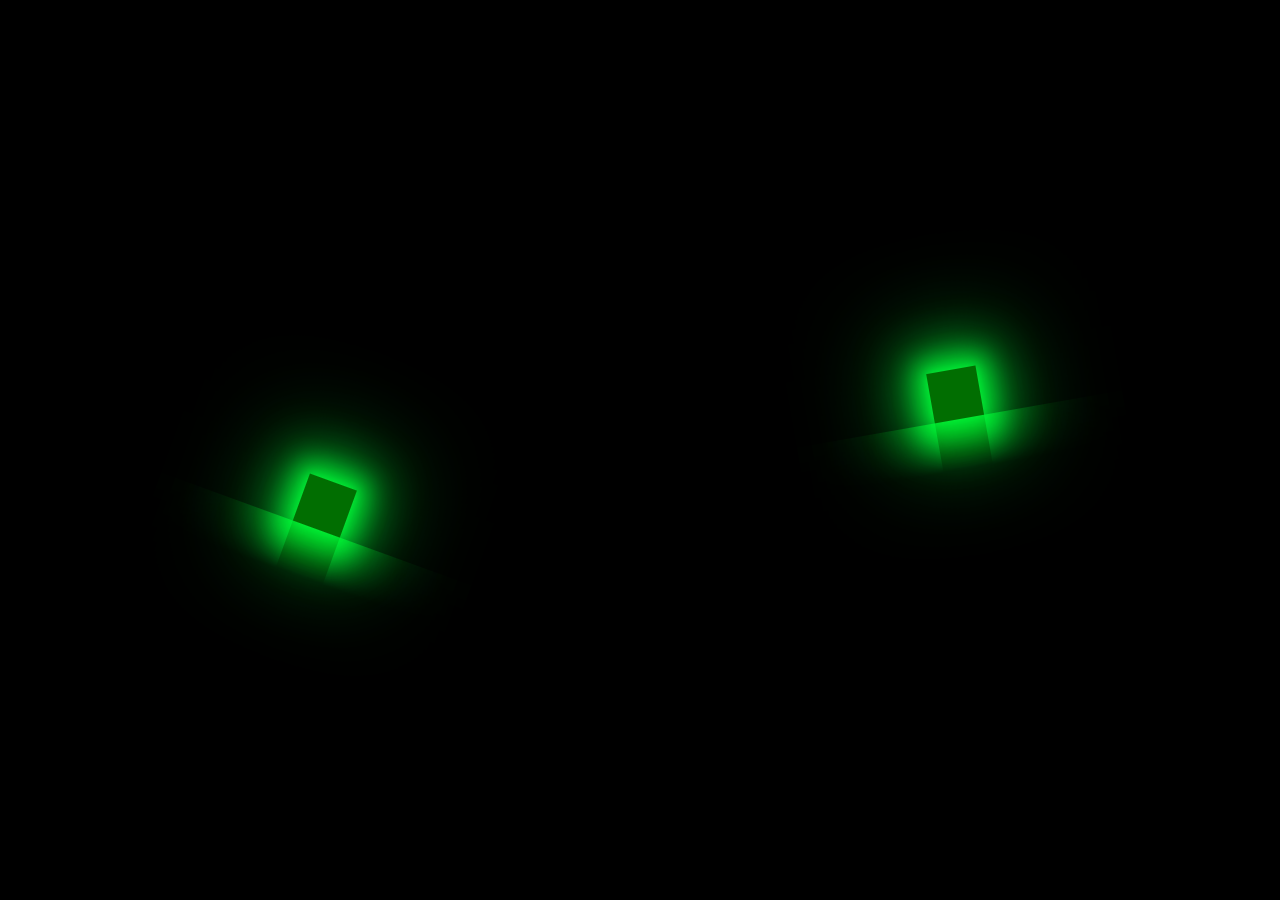
<file: Effects/index.html>
<!DOCTYPE html>
<html lang="en">
<head>
    <meta charset="UTF-8">
    <meta http-equiv="X-UA-Compatible" content="IE=edge">
    <meta name="viewport" content="width=device-width, initial-scale=1.0">
    <link rel="stylesheet" href="style.css">
    <title>Effects</title>
</head>
<body>
    <div class="container rotate">
        <div class="box horizontal">
            <div class="cube salto"></div>
        </div>
        <div class="box traslade">
            <div class="cube giro"></div>
        </div>
    </div>
</body>
</html>
</file>
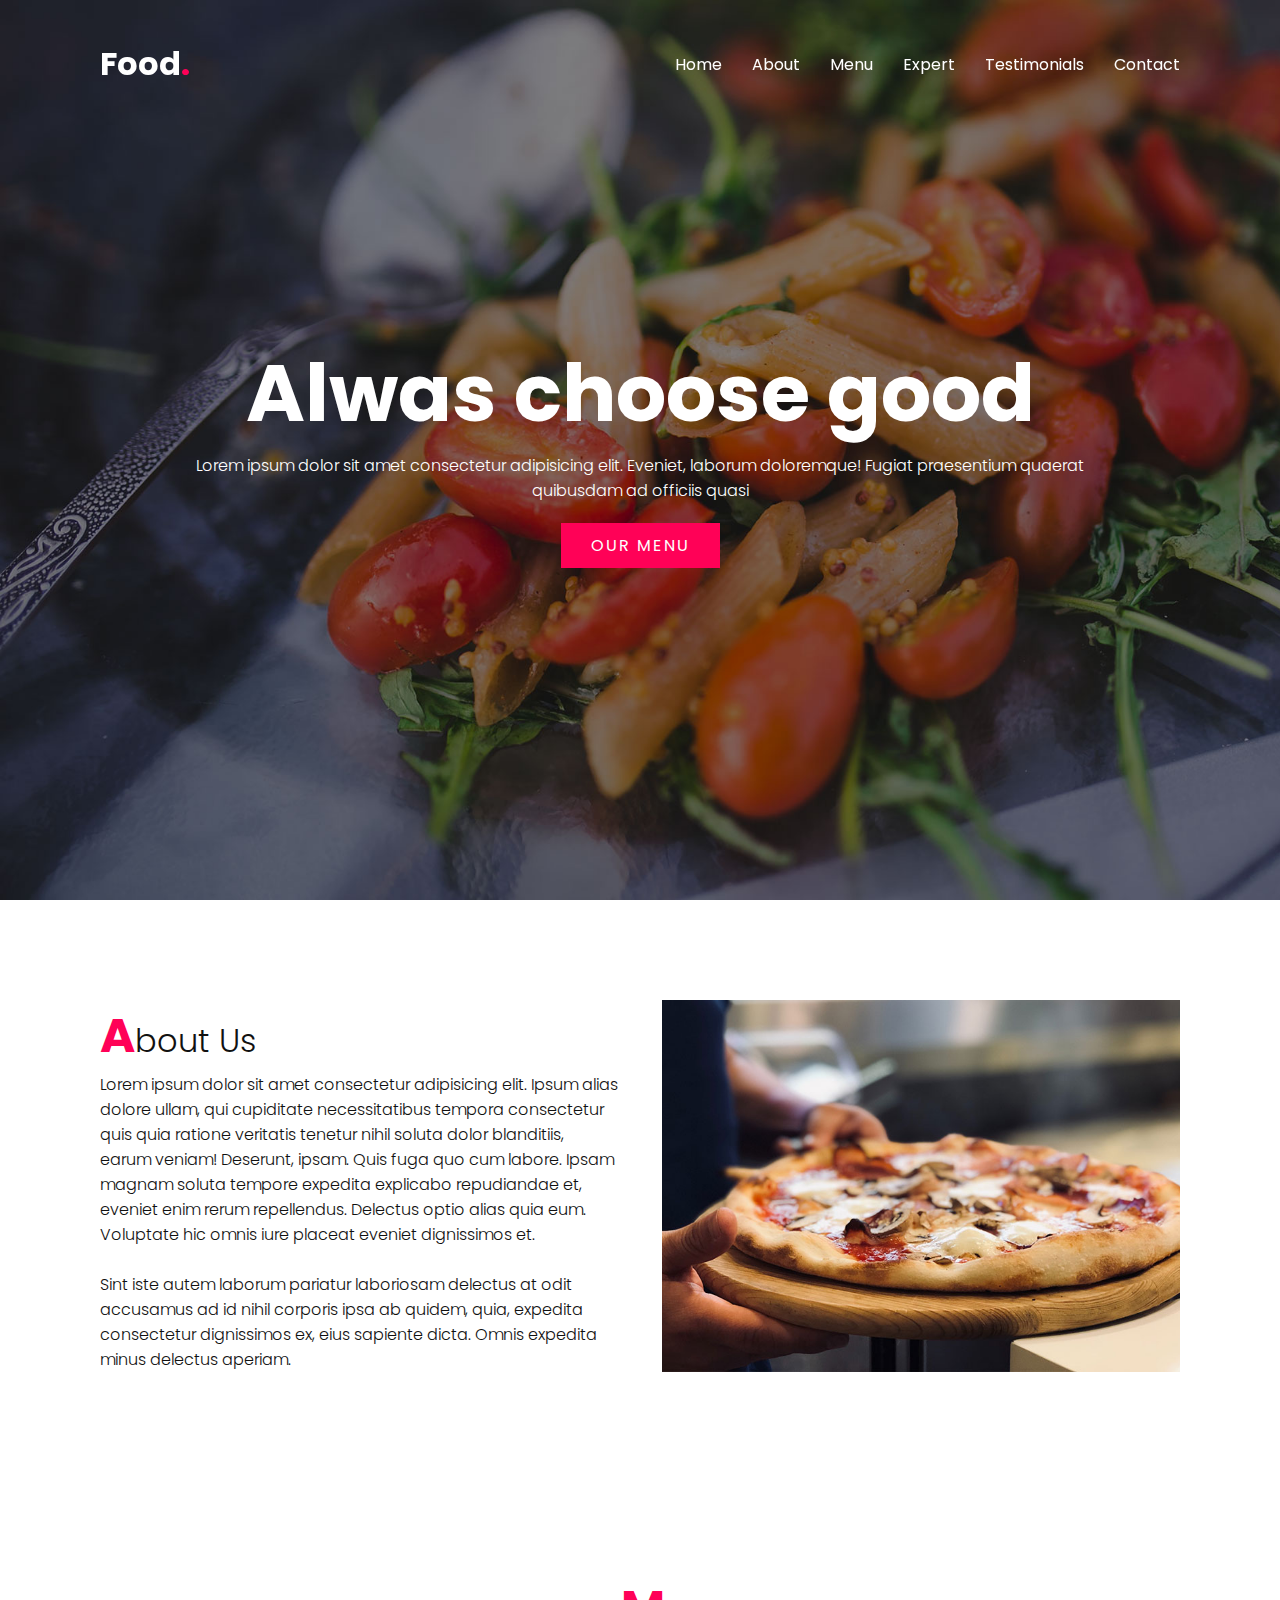
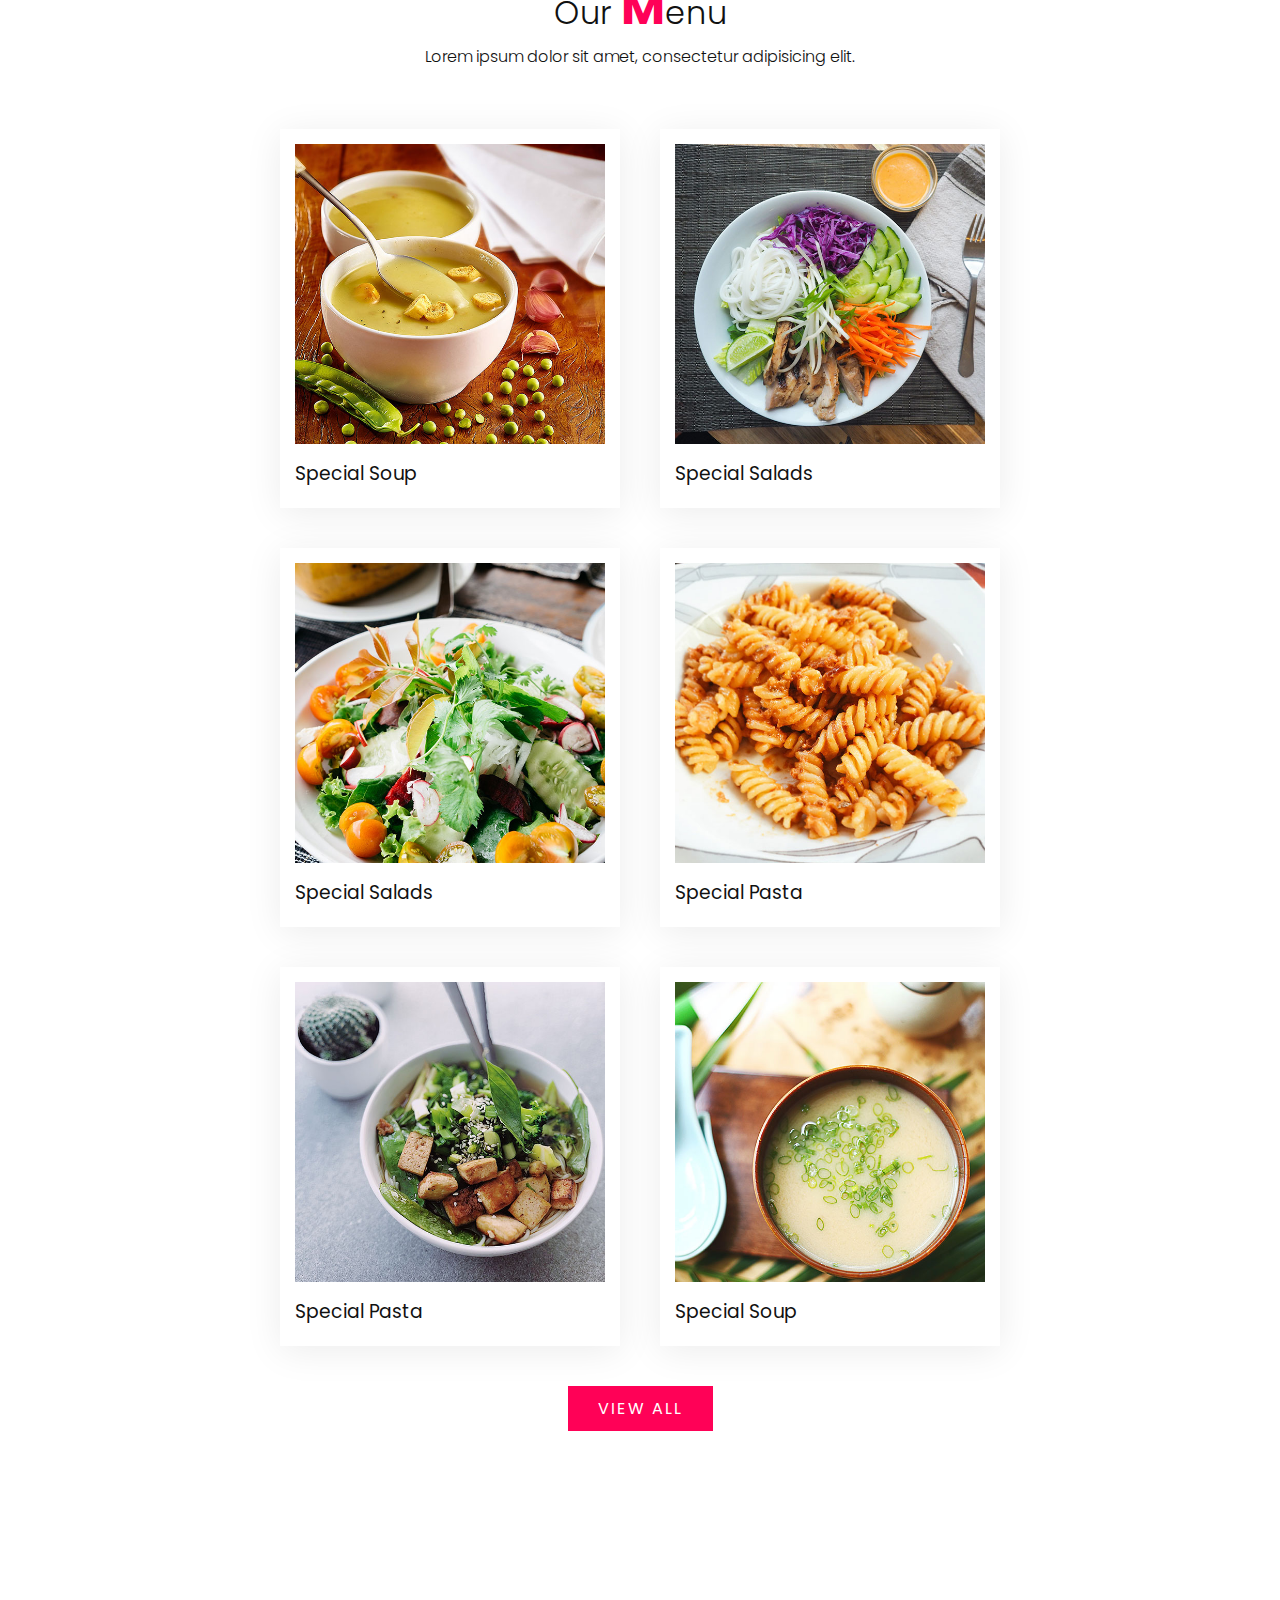
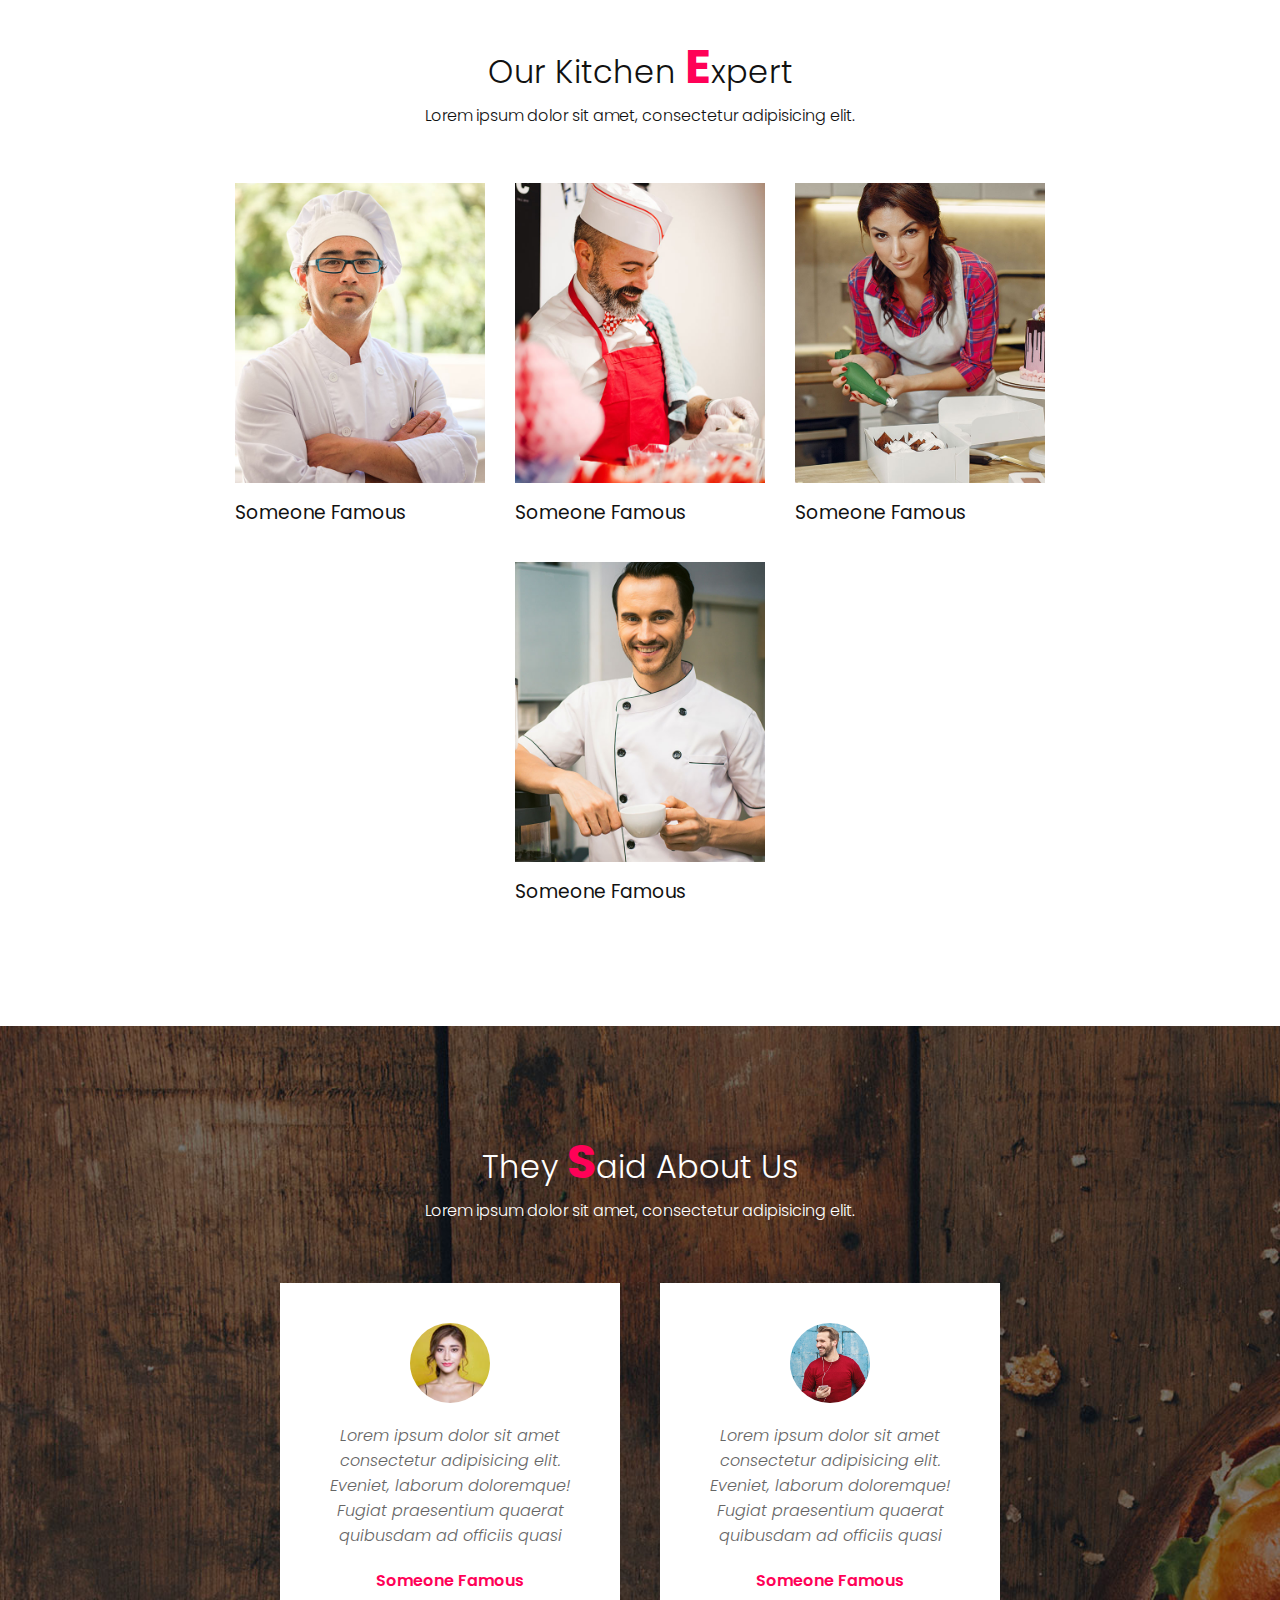
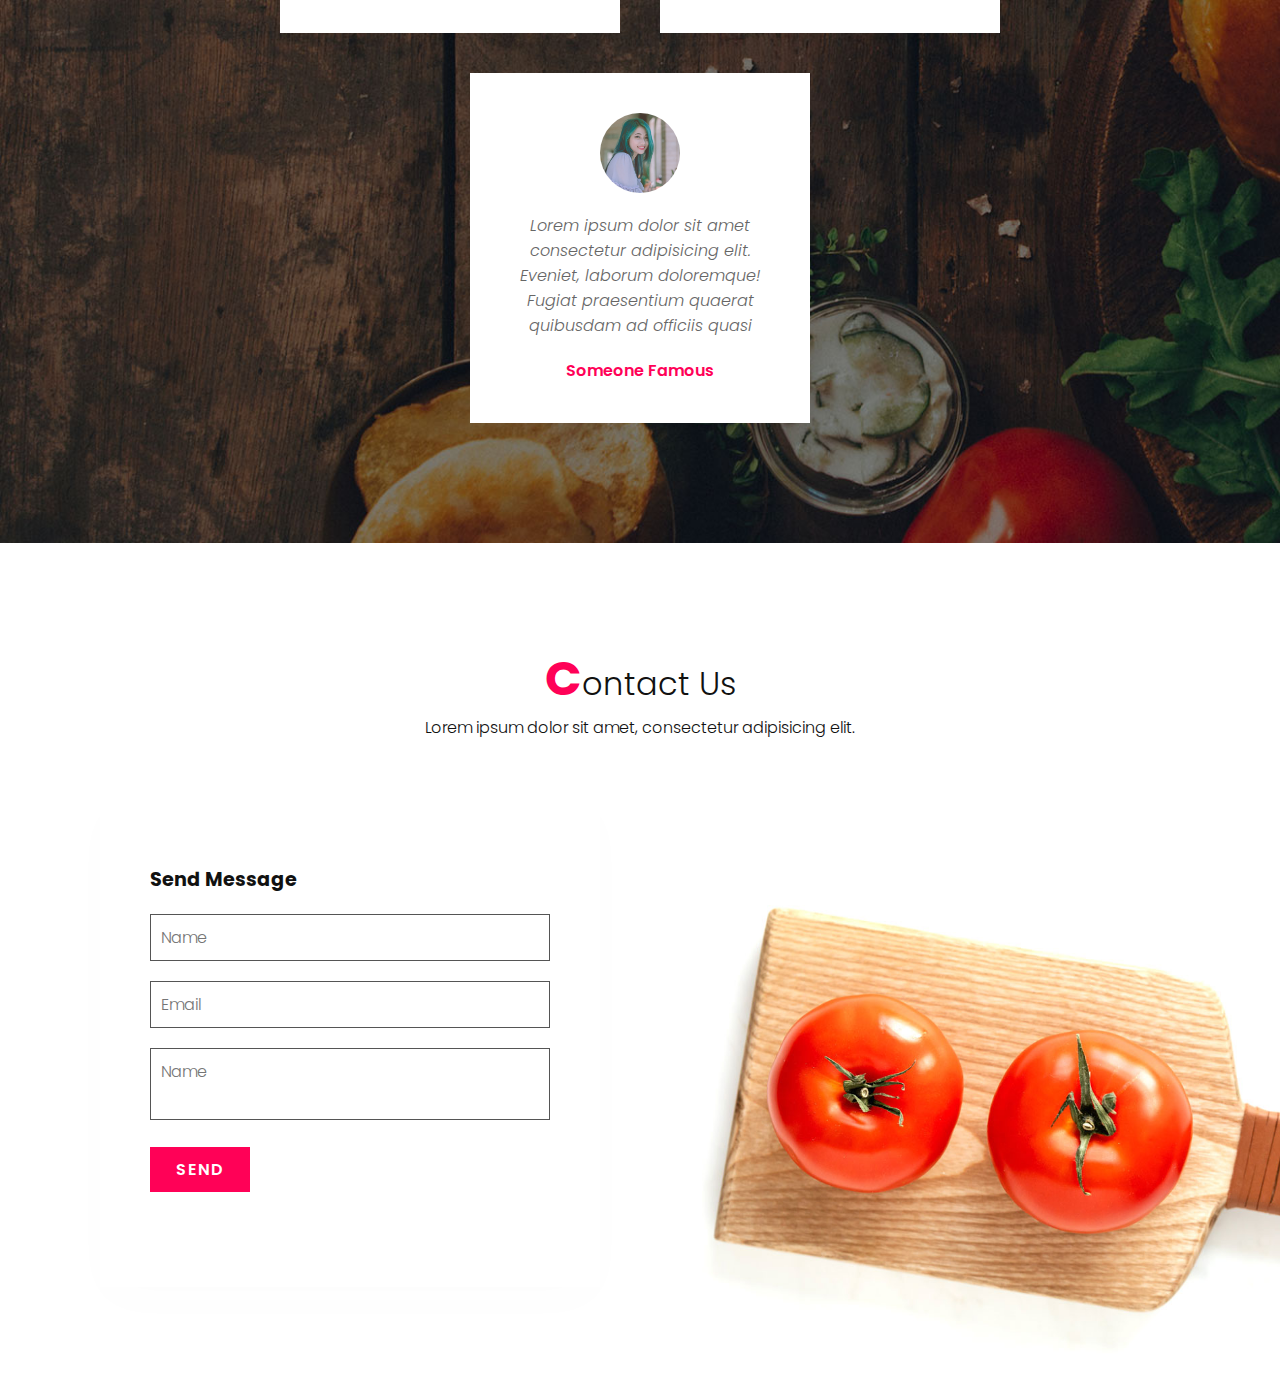
<file: Food/index.html>
<!DOCTYPE html>
<html lang="en">
<head>
    <meta charset="UTF-8">
    <meta http-equiv="X-UA-Compatible" content="IE=edge">
    <meta name="viewport" content="width=device-width, initial-scale=1.0">
    <link rel="stylesheet" href="style.css">
    <title>Document</title>
</head>
<body>
    <header>
        <a href="#" class="logo">Food<span>.</span></a>
        <ul class="navigation">
            <li><a href="#banner">Home</a></li>
            <li><a href="#about">About</a></li>
            <li><a href="#menu">Menu</a></li>
            <li><a href="#expert">Expert</a></li>
            <li><a href="#testimonials">Testimonials</a></li>
            <li><a href="#contact">Contact</a></li>

        </ul>
    </header>
    <section id="banner" class="banner">
        <div class="content">
            <h2>Alwas choose good</h2>
            <p>Lorem ipsum dolor sit amet consectetur adipisicing elit. Eveniet, laborum doloremque! 
                Fugiat praesentium quaerat quibusdam ad officiis quasi</p>
            <a href="#" class="btn">Our Menu</a>
        </div>
    </section>

    <section class="about" id="about">
        <div class="row">
            <div class="col50">
                <h2 class='titleText'><span>A</span>bout Us</h2>
                <p>Lorem ipsum dolor sit amet consectetur adipisicing elit. Ipsum alias dolore ullam, qui cupiditate necessitatibus tempora consectetur quis quia ratione veritatis tenetur nihil soluta dolor blanditiis, earum veniam! Deserunt, ipsam.
                Quis fuga quo cum labore. Ipsam magnam soluta tempore expedita explicabo repudiandae et, eveniet enim rerum repellendus. Delectus optio alias quia eum. Voluptate hic omnis iure placeat eveniet dignissimos et. <br> <br> Sint iste autem laborum pariatur laboriosam delectus at odit accusamus ad id nihil corporis ipsa ab quidem, quia, expedita consectetur dignissimos ex, eius sapiente dicta. Omnis expedita minus delectus aperiam.</p>
            </div>
            <div class="col50">
                <div class="imgBx">
                    <img src="./images/img1.jpg">
                </div>
            </div>
        </div>
    </section>

    <section class="menu" id="menu">
        <div class="title">
            <h2 class="titleText">Our <span>M</span>enu</h2>
            <p>Lorem ipsum dolor sit amet, consectetur adipisicing elit.</p>
        </div>
        <div class="content">
            <div class="box">
                <div class="imgBx">
                    <img src="./images/menu1.jpg"/>
                </div>
                <div class="text">
                    <h3>Special Salads</h3>
                </div>
            </div>
            <div class="box">
                <div class="imgBx">
                    <img src="./images/menu2.jpg"/>
                </div>
                <div class="text">
                    <h3>Special Soup</h3>
                </div>
            </div>
            <div class="box">
                <div class="imgBx">
                    <img src="./images/menu3.jpg"/>
                </div>
                <div class="text">
                    <h3>Special Pasta</h3>
                </div>
            </div>
            <div class="box">
                <div class="imgBx">
                    <img src="./images/menu4.jpg"/>
                </div>
                <div class="text">
                    <h3>Special Salads</h3>
                </div>
            </div>
            <div class="box">
                <div class="imgBx">
                    <img src="./images/menu5.jpg"/>
                </div>
                <div class="text">
                    <h3>Special Soup</h3>
                </div>
            </div>
            <div class="box">
                <div class="imgBx">
                    <img src="./images/menu6.jpg"/>
                </div>
                <div class="text">
                    <h3>Special Pasta</h3>
                </div>
            </div>
        </div>
        <div class="title">
            <a href="#" class='btn'>View All</a>
        </div>
    </section>
    <section class="expert" id="expert">
        <div class="title">
            <h2 class="titleText">Our Kitchen <span>E</span>xpert</h2>
            <p>Lorem ipsum dolor sit amet, consectetur adipisicing elit.</p>
        </div>
        <div class="content">
            <div class="box">
                <div class="imgBx">
                    <img src="./images/expert1.jpg"/>
                </div>
                <div class="text">
                    <h3>Someone Famous</h3>
                </div>
            </div>
            <div class="box">
                <div class="imgBx">
                    <img src="./images/expert2.jpg"/>
                </div>
                <div class="text">
                    <h3>Someone Famous</h3>
                </div>
            </div>
            <div class="box">
                <div class="imgBx">
                    <img src="./images/expert3.jpg"/>
                </div>
                <div class="text">
                    <h3>Someone Famous</h3>
                </div>
            </div>
            <div class="box">
                <div class="imgBx">
                    <img src="./images/expert4.jpg"/>
                </div>
                <div class="text">
                    <h3>Someone Famous</h3>
                </div>
            </div>
        </div>
    </section>
    <section class="testimonials" id="testimonials">
        <div class="title white">
            <h2 class="titleText">They <span>S</span>aid About Us</h2>
            <p>Lorem ipsum dolor sit amet, consectetur adipisicing elit.</p>
        </div>
        <div class="content">
            <div class="box">
                <div class="imgBx">
                    <img src="./images/testi1.jpg"/>
                </div>
                <div class="text">
                    <p>Lorem ipsum dolor sit amet consectetur adipisicing elit. Eveniet, laborum doloremque! 
                        Fugiat praesentium quaerat quibusdam ad officiis quasi</p>
                    <h3>Someone Famous</h3>
                </div>
            </div>
            <div class="box">
                <div class="imgBx">
                    <img src="./images/testi2.jpg"/>
                </div>
                <div class="text">
                    <p>Lorem ipsum dolor sit amet consectetur adipisicing elit. Eveniet, laborum doloremque! 
                        Fugiat praesentium quaerat quibusdam ad officiis quasi</p>
                    <h3>Someone Famous</h3>
                </div>
            </div>
            <div class="box">
                <div class="imgBx">
                    <img src="./images/testi3.jpg"/>
                </div>
                <div class="text">
                    <p>Lorem ipsum dolor sit amet consectetur adipisicing elit. Eveniet, laborum doloremque! 
                        Fugiat praesentium quaerat quibusdam ad officiis quasi</p>
                    <h3>Someone Famous</h3>
                </div>
            </div>
        </div>
    </section>
    <section class="contact" id="contact">
        <div class="title">
            <h2 class="titleText"><span>C</span>ontact Us</h2>
            <p>Lorem ipsum dolor sit amet, consectetur adipisicing elit.</p>
        </div>
        <div class="contactForm">
            <h3>Send Message</h3>
            <div class="inputBox">
                <input type="text" placeholder="Name">
            </div>
            <div class="inputBox">
                <input type="text" placeholder="Email">
            </div>
            <div class="inputBox">
                <textarea placeholder='Name'></textarea>
            </div>
            <div class="inputBox">
                <input type="submit" value='Send'>
            </div>
        </div>
    </section>
    <script type="text/javascript">
        window.addEventListener('scroll', ()=>{
            const header = document.querySelector('header');
            header.classList.toggle("sticky", window.scrollY > 0);
        });
    </script>
</body>
</html>
</file>
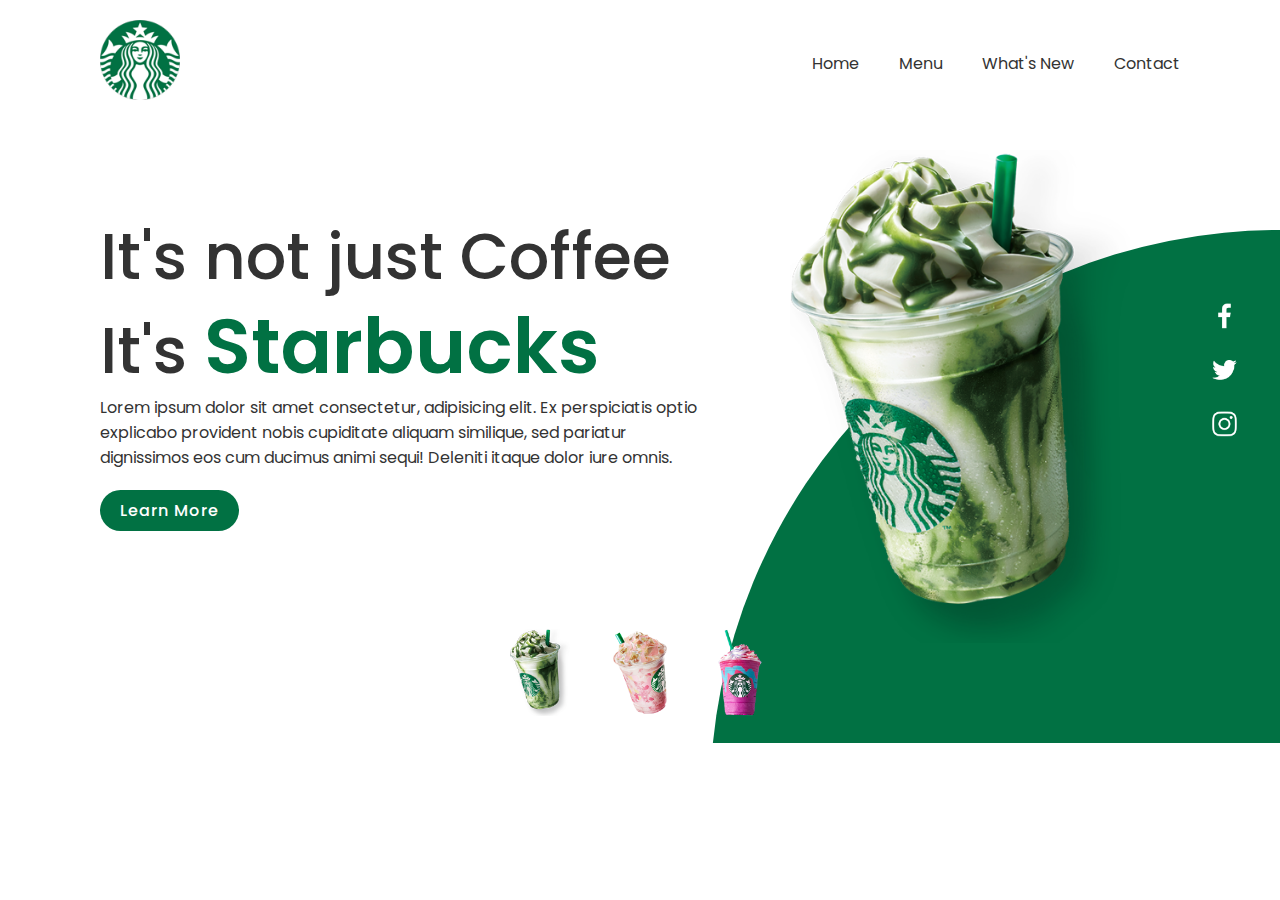
<file: Starbucks/index.html>
<!DOCTYPE html>
<html lang="en">
<head>
    <meta charset="UTF-8">
    <meta http-equiv="X-UA-Compatible" content="IE=edge">
    <meta name="viewport" content="width=device-width, initial-scale=1.0">
    <link rel="stylesheet" href="style.css">
    <title>Starbucks</title>
</head>
<body>
    <section>
        <div class="circle"></div>
        <header>
            <a href="#"><img src="./images/logo.png" alt="logo" class="logo"></a>
            <ul>
                <li><a href="#">Home</a></li>
                <li><a href="#">Menu</a></li>
                <li><a href="#">What's New</a></li>
                <li><a href="#">Contact</a></li>
            </ul>
        </header>
        <div class="content">
            <div class="textBox">
                <h2>It's not just Coffee <br> It's <span>Starbucks</span></h2>
                <p>Lorem ipsum dolor sit amet consectetur, adipisicing elit. Ex perspiciatis optio explicabo
                    provident nobis cupiditate aliquam similique, sed pariatur dignissimos eos cum ducimus animi 
                    sequi! Deleniti itaque dolor iure omnis.</p>
                <a href="#">Learn More</a>
            </div>
            <div class="imgBox">
                <img src="./images/img1.png" class="starbucks" alt="">
            </div>
        </div>
        <ul class="thumb">
            <li><img src="./images/thumb1.png" onclick="imgSlider('./images/img1.png');changueColor('#017143')" alt=""></li>
            <li><img src="./images/thumb2.png" onclick="imgSlider('./images/img2.png');changueColor('#eb7495')" alt=""></li>
            <li><img src="./images/thumb3.png" onclick="imgSlider('./images/img3.png');changueColor('#d752b1')" alt=""></li>
        </ul>
        <ul class="sci">
            <li><a href="#"><img src="./images/facebook.png" alt=""></a></li>
            <li><a href="#"><img src="./images/twitter.png" alt=""></a></li>
            <li><a href="#"><img src="./images/instagram.png" alt=""></a></li>
        </ul>
    </section>
    <script type="text/javascript">
        function imgSlider(anything){
            document.querySelector('.starbucks').src = anything;
        }
        function changueColor(color){
            const circle = document.querySelector('.circle');
            circle.style.background = color;
        }
    </script>
</body>
</html>
</file>
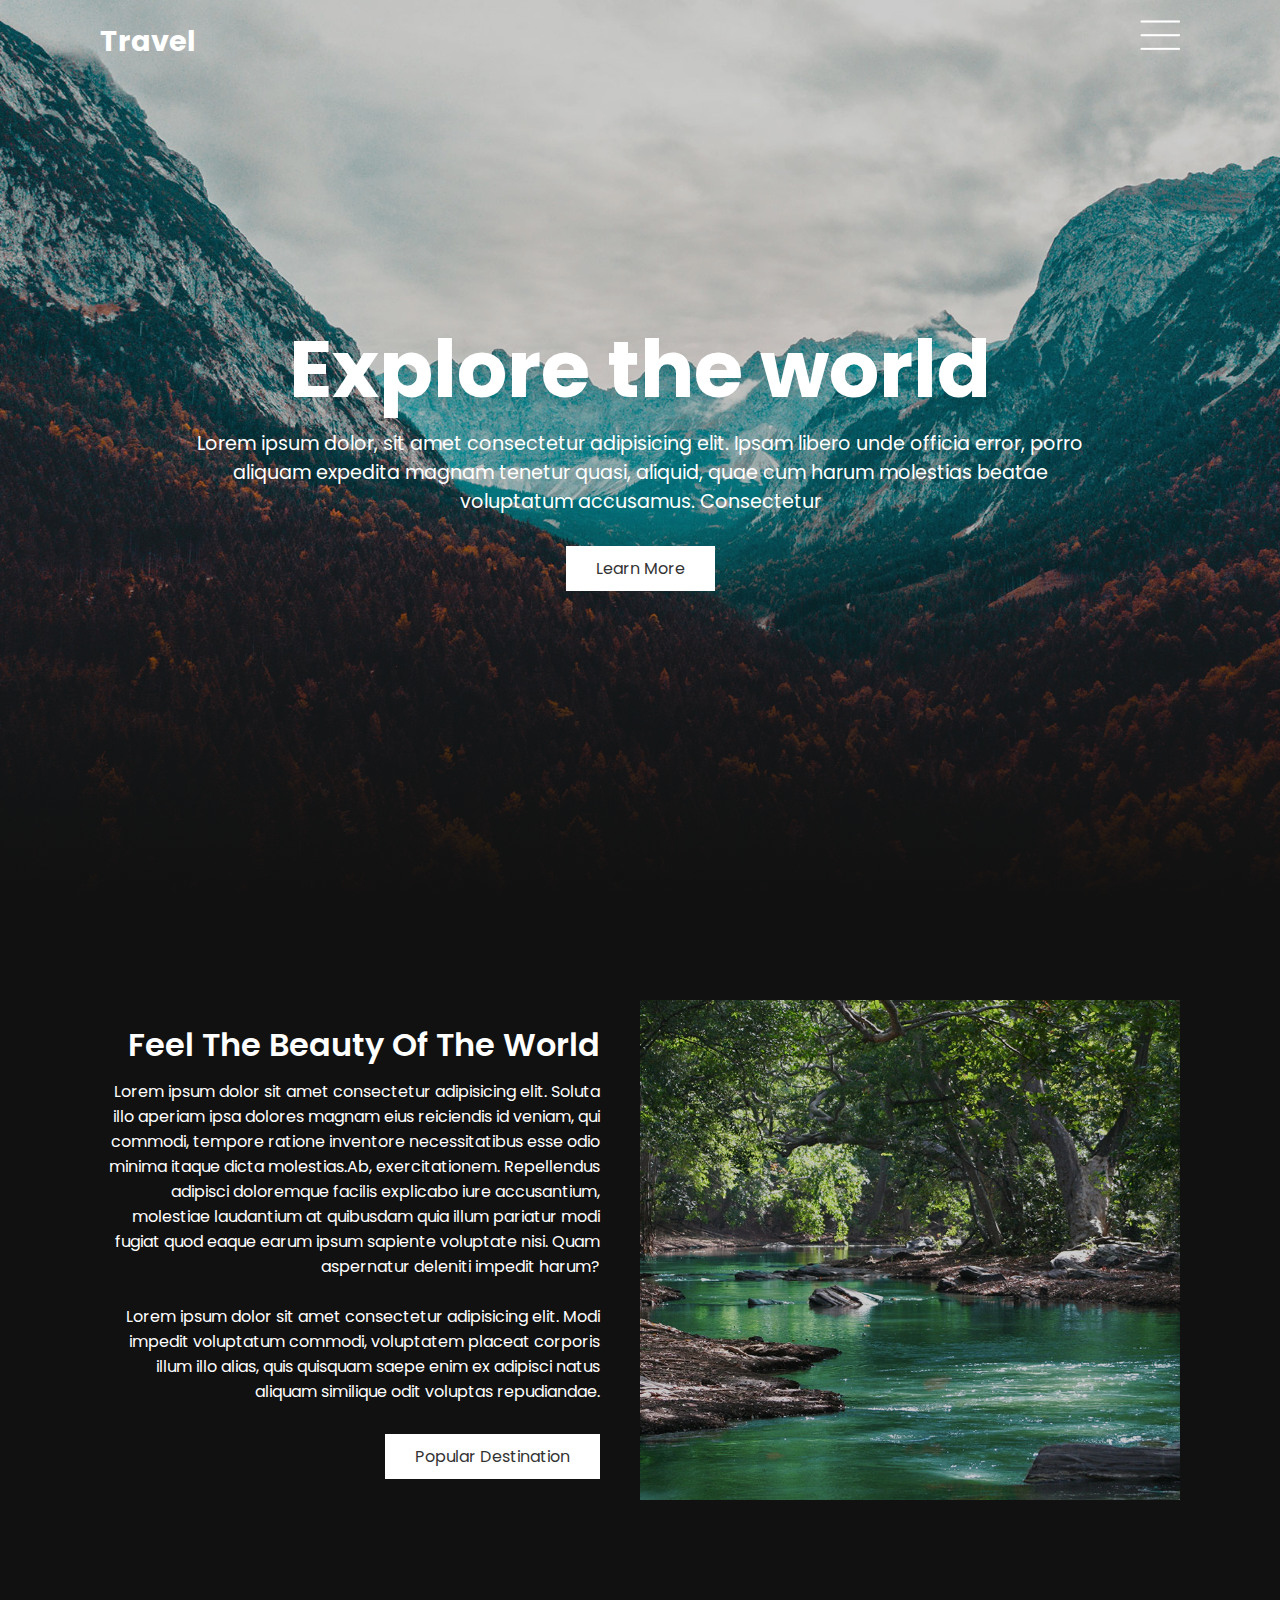
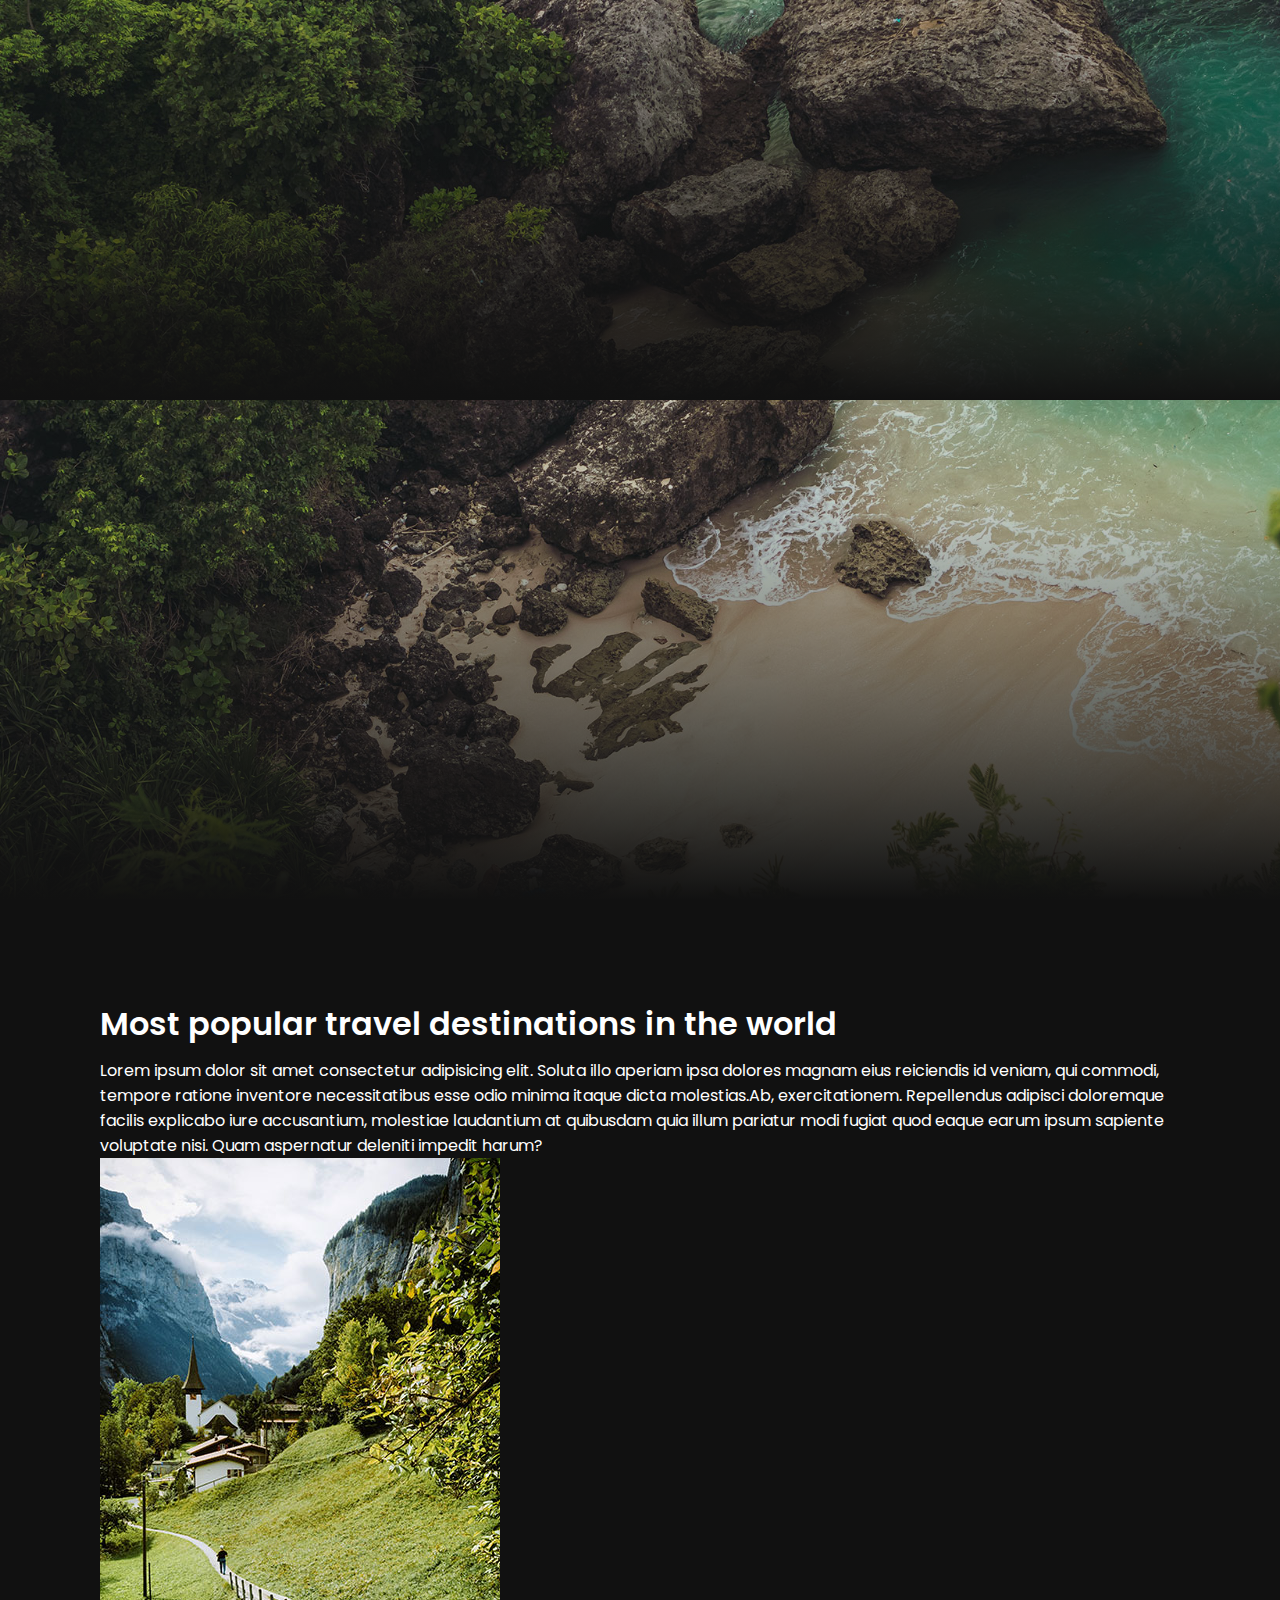
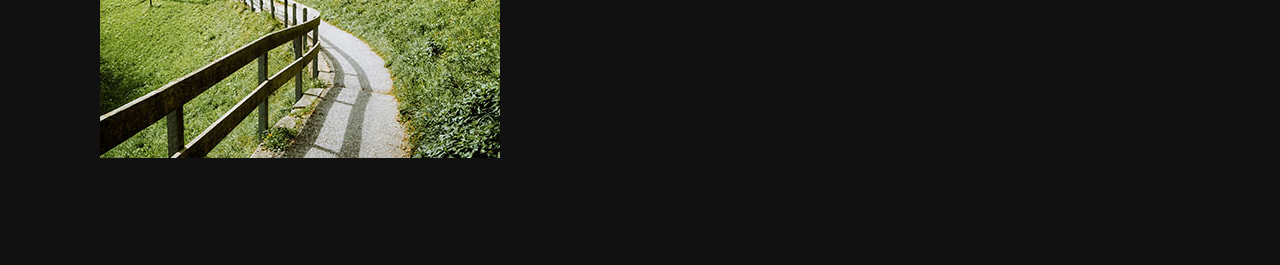
<file: Travel/index.html>
<!DOCTYPE html>
<html lang="en">
<head>
    <meta charset="UTF-8">
    <meta http-equiv="X-UA-Compatible" content="IE=edge">
    <meta name="viewport" content="width=device-width, initial-scale=1.0">
    <link rel="stylesheet" href="style.css">
    <title>Document</title>
</head>
<body>
    <section class="header">
        <a href="#" class="logo"><h2>Travel</h2></a>
        <div class="toggle"><img src="./images/toggle.png" alt=""></div>
    </section>

    <section class="banner">
        <img src="./images/banner.jpg" class="fitBg">
        <div class="content">
            <h2>Explore the world</h2>
            <p>Lorem ipsum dolor, sit amet consectetur adipisicing elit. Ipsam libero unde officia error, porro aliquam expedita magnam tenetur quasi, aliquid, quae cum harum molestias beatae voluptatum accusamus. Consectetur</p>
            <a href="#" class="btn">Learn More</a>
        </div>
    </section>
    <section class="about">
        <div class="contentBx">
            <h2 class="titleText">Feel The Beauty Of The World</h2>
            <p class="text">Lorem ipsum dolor sit amet consectetur adipisicing elit. Soluta illo aperiam ipsa dolores magnam eius reiciendis id veniam, qui commodi, tempore ratione inventore necessitatibus esse odio minima itaque dicta molestias.Ab, exercitationem. Repellendus adipisci doloremque facilis explicabo iure accusantium, molestiae laudantium at quibusdam quia illum pariatur modi fugiat quod eaque earum ipsum sapiente voluptate nisi. Quam aspernatur deleniti impedit harum? <br><br>
            Lorem ipsum dolor sit amet consectetur adipisicing elit. Modi impedit voluptatum commodi, voluptatem placeat corporis illum illo alias, quis quisquam saepe enim ex adipisci natus aliquam similique odit voluptas repudiandae.</p>
            <a href="#" class="btn">Popular Destination</a>
        </div>
        <div class="imgBx">
            <img src="./images/img1.jpg" class="fitBg">
        </div>
    </section>

    <section class="banner2">
        <img src="./images/banner2.jpg" class='fitBg'>
    </section>

    <section class="destination">
        <div class="content">
            <h2 class="titleText">Most popular travel destinations in the world</h2>
            <p class="text">Lorem ipsum dolor sit amet consectetur adipisicing elit. Soluta illo aperiam ipsa dolores magnam eius reiciendis id veniam, qui commodi, tempore ratione inventore necessitatibus esse odio minima itaque dicta molestias.Ab, exercitationem. Repellendus adipisci doloremque facilis explicabo iure accusantium, molestiae laudantium at quibusdam quia illum pariatur modi fugiat quod eaque earum ipsum sapiente voluptate nisi. Quam aspernatur deleniti impedit harum?</p>
        </div>
        <div class="destinationList">
            <div class="box">
                <div class="imgBx">
                    <img src="./images/destination1.jpg" alt="">
                </div>
            </div>
        </div>
    </section>
</body>
</html>
</file>
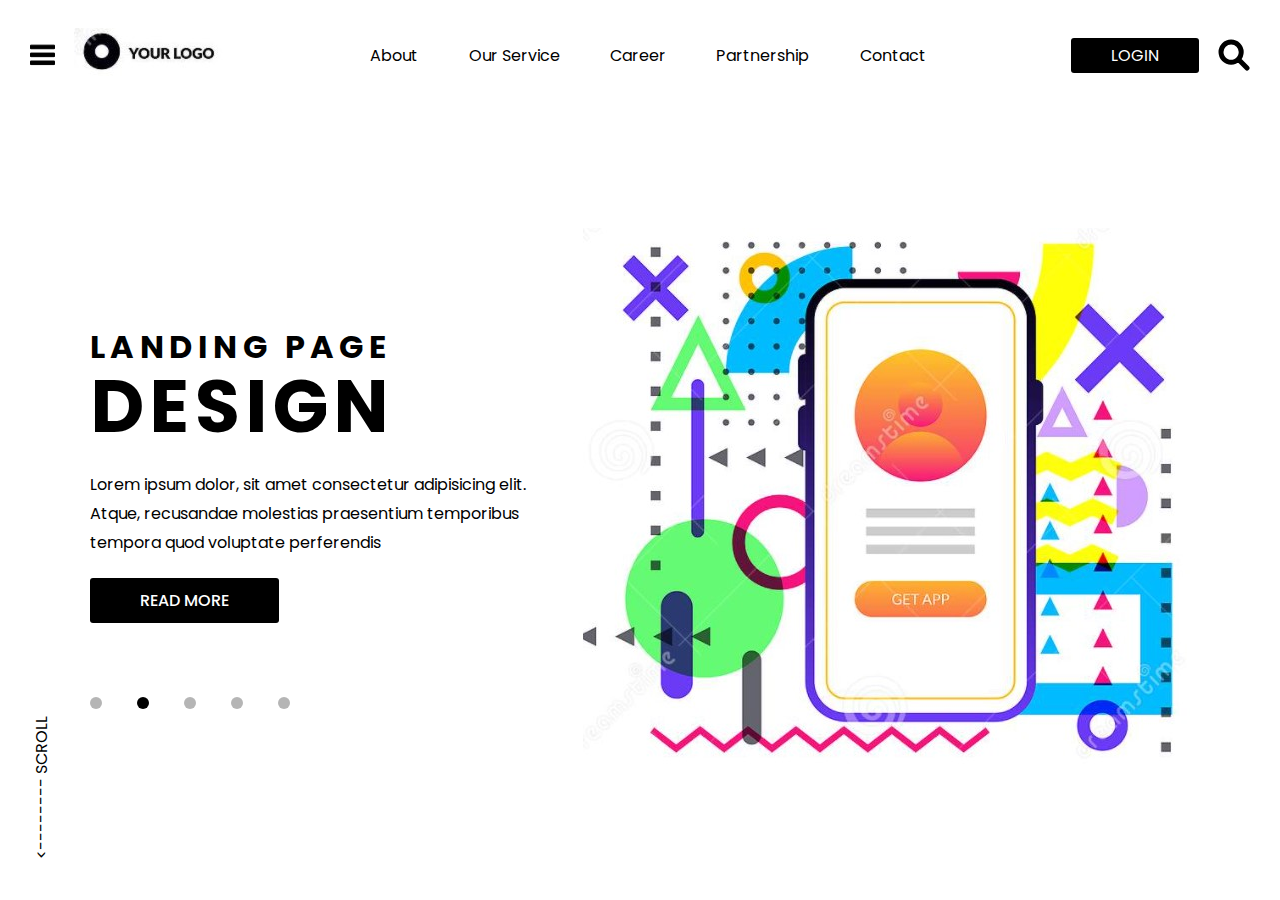
<file: Tuxdi/index.html>
<!DOCTYPE html>
<html lang="en">
<head>
    <meta charset="UTF-8">
    <meta http-equiv="X-UA-Compatible" content="IE=edge">
    <meta name="viewport" content="width=device-width, initial-scale=1.0">
    <link rel="stylesheet" href="style.css">
    <title>Tuxdi</title>
</head>
<body>
    <header>
        <svg class='header__menu'  width="25" height="22" viewBox="0 0 25 22" fill="none" xmlns="http://www.w3.org/2000/svg">
            <path d="M0.892857 4.72848H24.1071C24.6003 4.72848 25 4.37387 25 3.93638V1.95615C25 1.51867 24.6003 1.16406 24.1071 1.16406H0.892857C0.399721 1.16406 0 1.51867 0 1.95615V3.93638C0 4.37387 0.399721 4.72848 0.892857 4.72848ZM0.892857 12.6494H24.1071C24.6003 12.6494 25 12.2948 25 11.8573V9.87707C25 9.43959 24.6003 9.08498 24.1071 9.08498H0.892857C0.399721 9.08498 0 9.43959 0 9.87707V11.8573C0 12.2948 0.399721 12.6494 0.892857 12.6494ZM0.892857 20.5703H24.1071C24.6003 20.5703 25 20.2157 25 19.7782V17.798C25 17.3605 24.6003 17.0059 24.1071 17.0059H0.892857C0.399721 17.0059 0 17.3605 0 17.798V19.7782C0 20.2157 0.399721 20.5703 0.892857 20.5703Z" fill="black" stroke="black"/>
        </svg>
        <div class="header__logo">
            <img src="./logo.jpg" alt="logo" class='header__img'>
        </div>
        <div class="header__list">
            <ul>
                <li>About</li>
                <li>Our Service</li>
                <li>Career</li>
                <li>Partnership</li>
                <li>Contact</li>
            </ul>
        </div>
        <div class="btn">
            <a href="#" class='btn__link'>login</a>
        </div>
        <svg class='header__search'  width="32" height="32" viewBox="0 0 32 32" fill="none" xmlns="http://www.w3.org/2000/svg">
            <path d="M29 29L20.3333 20.3333L29 29ZM23.2222 13.1111C23.2222 14.4389 22.9607 15.7537 22.4526 16.9805C21.9444 18.2072 21.1996 19.3218 20.2607 20.2607C19.3218 21.1996 18.2072 21.9444 16.9805 22.4526C15.7537 22.9607 14.4389 23.2222 13.1111 23.2222C11.7833 23.2222 10.4685 22.9607 9.24176 22.4526C8.01502 21.9444 6.90038 21.1996 5.96148 20.2607C5.02257 19.3218 4.27779 18.2072 3.76966 16.9805C3.26153 15.7537 3 14.4389 3 13.1111C3 10.4295 4.06527 7.85768 5.96148 5.96148C7.85768 4.06527 10.4295 3 13.1111 3C15.7927 3 18.3645 4.06527 20.2607 5.96148C22.1569 7.85768 23.2222 10.4295 23.2222 13.1111Z" stroke="black" stroke-width="5" stroke-linecap="round" stroke-linejoin="round"/>
        </svg>    
    </header>
    <section class="banner">
        <div class="banner__text">
            <h1 class='banner__title'>LANDING PAGE <span>DESIGN</span></h1>
            <p>Lorem ipsum dolor, sit amet consectetur adipisicing elit. Atque, recusandae molestias praesentium temporibus tempora quod voluptate perferendis</p>
            <div class="btn banner__btn"><a href="#" class='btn__link'>read more</a></div>
            <div class="banner__puntos">
                <div class="punto"></div>
                <div class="punto active"></div>
                <div class="punto"></div>
                <div class="punto"></div>
                <div class="punto"></div>
            </div>
        </div>
        <div class="banner__image">
            <img src="./imagen.jpg" alt="">
        </div>
        <div class="scroll">
           <p><-------- SCROLL</p>
        </div>
    </section>
</body>
</html>
</file>
<file: Effects/style.css>
*{
    margin: 0;
    padding: 0;
    box-sizing: border-box;
}
body{
    display: flex;
    justify-content: center;
    align-items: center;
    min-height: 100vh;
    background: #000;
    overflow: hidden;
}

.container{
    position: relative;
    width: 100%;
    border-radius: 50%;
    display: flex;
}

.rotate{
    transform: rotate(-10deg);
}

.box{
    position: relative;
    display: flex;
    justify-content: center;
    align-items: center;
    width: 100%;
    -webkit-box-reflect: below 0 linear-gradient(transparent, #000);
}
.cube{
    position: relative;
    width: 50px;
    height: 50px;
    background: #03f40373;
    box-shadow: 0 0 10px rgba(3, 244, 55, 0.849),
                0 0 25px 10px rgba(3, 244, 55, .8),
                0 0 50px 15px rgba(3, 244, 55, .7),
                0 0 100px 20px rgba(3, 244, 55, .7);
    transform-origin: bottom right;
}
.traslade{
    animation: surface 1.2s ease-in-out infinite;
}
@keyframes surface {
    from{
        transform: translateX(0);
    }
    to{
        transform:translateX(-50px);
    }
}
.giro{
    animation: animate 1.2s linear infinite;
}
.salto{
    top: 0;
    left: 0;
    animation: salto 1.2s linear infinite;
}
.horizontal{
    transform: rotate(30deg);
}

@keyframes salto {
    0%{
        transform: translateY(0px);
    }
    45%{
        transform: translateY(-100px);
    }
}
@keyframes animate{
    0%{
        transform: rotate(0deg);
    }
    60%{
        transform: rotate(90deg);
    }
    65%{
        transform: rotate(85deg);
    }
    70%{
        transform: rotate(90deg);
    }
    75%{
        transform: rotate(87.5deg);
    }
    80%, 100%{
        transform: rotate(90deg);
    }

}
</file>
<file: Food/style.css>
@import url('https://fonts.googleapis.com/css2?family=Poppins:wght@100;200;300;400;500;600;700&display=swap');
*{
    margin: 0;
    padding: 0;
    box-sizing: border-box;
    font-family: poppins, 'sans serif';
    scroll-behavior: smooth;
}
p{
    font-weight: 300;
    color: #111;
}
.banner{
    position: relative;
    width: 100%;
    min-height: 100vh;
    display: flex;
    justify-content: center;
    align-items: center;
    background: url(./images/bg.jpg);
    background-size: cover;
}
.banner .content{
    max-width: 900px;
    text-align: center;
}
.banner .content h2{
    font-size: 5em;
    color: #fff;
}
.banner .content p{
    font-size: 1em;
    color: #fff;
}
.btn{
    font-size: 1em;
    color: #fff;
    background: #ff0157;
    display: inline-block;
    padding: 10px 30px;
    margin-top: 20px;
    text-transform: uppercase;
    text-decoration: none;
    letter-spacing: 2px;
    transition: .5s;
}
.btn:hover{
    letter-spacing: 6px;
}
header{
    position: fixed;
    top:0;
    left: 0;
    width: 100%;
    padding: 40px 100px;
    z-index: 10000;
    display: flex;
    justify-content: space-between;
    align-items: center;
    transition: .5s;
}
header.sticky{
    background: #fff;
    padding: 10px 100px;
    box-shadow: 0 5px 20px rgba(0,0,0,.05);
}
header .logo{
    color: #fff;
    font-weight: 700;
    font-size: 2em;
    text-decoration: none;
}
header.sticky .logo{
    color: #111;
}
header .logo span{
    color: #ff0157;
}
header .navigation{
    position: relative;
    display: flex;
}
header .navigation li{
    list-style: none;
    margin-left: 30px;
}
header .navigation li a{
    text-decoration: none;
    color: #fff;
    font-weight: 400;
}
header.sticky .navigation li a{
    color: #111;
}
header.sticky .navigation li a:hover{
    color: #ff0157;
}
section{
    padding: 100px;
}
.row{
    position: relative;
    width: 100%;
    display: flex;
    justify-content: space-between;
}
.row .col50{
    position: relative;
    width: 48%;
}
.titleText{
    color: #111;
    font-size: 2em;
    font-weight: 300;
}
.titleText span{
    color: #ff0157;
    font-weight: 700;
    font-size: 1.5em;
}
.row .col50 .imgBx{
    position: relative;
    width: 100%;
    height: 100%;
}
.row .col50 .imgBx img{
    position: absolute;
    top: 0;
    left: 0;
    width: 100%;
    height: 100%;
    object-fit: cover;
}
.title{
    width: 100%;
    display: flex;
    justify-content: center;
    align-items: center;
    flex-direction: column;
}
.menu .content{
    display: flex;
    justify-content: center;
    flex-direction: row-reverse;
    flex-wrap: wrap;
    margin-top: 40px;
}
.menu .content .box{
    width: 340px;
    margin: 20px;
    border: 15px solid #fff;
    box-shadow: 0 5px 35px rgba(0,0,0,.08);
}
.menu .content .box .imgBx{
    position: relative;
    width: 100%;
    height: 300px;
}
.menu .content .box .imgBx img{
    position: absolute;
    top: 0;
    width: 100%;
    height: 100%;
    object-fit: cover;
}
.menu .content .box .text{
    padding: 15px 0 5px;
}
.menu .content .box .text h3{
    font-weight: 400;
    color: #111;
}
.expert .content{
    display: flex;
    justify-content:center;
    flex-wrap: wrap;
    flex-direction: row;
    margin-top: 40px;
}
.expert .content .box{
    width: 250px;
    margin: 15px;
}

.expert .content .box .imgBx{
    position: relative;
    width:100%;
    height: 300px;
}
.expert .content .box .imgBx img{
    position: absolute;
    top: 0;
    width: 100%;
    height: 100%;
    object-fit: cover;
}
.expert .content .box .text{
    padding: 15px 0 5px;
}
.expert .content .box .text h3{
    font-weight: 400;
    color: #111;
}
.testimonials{
    background: url(./images/bg2.jpg);
    background-size: cover;
}

.white .titleText,
.white p{
    color: #fff;
}

.testimonials .content{
    display: flex;
    justify-content: center;
    flex-wrap: wrap;
    flex-direction: row;
    margin-top: 40px;
}
.testimonials .content .box{
    width: 340px;
    margin: 20px;
    padding: 40px;
    background: #fff;
    display: flex;
    justify-content: center;
    align-items: center;
    flex-direction: column;
}
.testimonials .content .box .imgBx{
    position: relative;
    width: 80px;
    height: 80px;
    margin-bottom: 20px;
    border-radius: 50%;
    overflow: hidden;
}
.testimonials .content .box .imgBx img{
    position: absolute;
    top: 0;
    width: 100%;
    height: 100%;
    object-fit: cover;
}
.testimonials .content .box .text{
    text-align: center;
}
.testimonials .content .box .text p{
    color: #666;
    font-style: italic;
}
.testimonials .content .box .text h3{
    margin-top: 20px;
    color: #111;
    font-size: 1em;
    color: #ff0157;
    font-weight: 600;
}
.contact{
    background: url(./images/bg3.jpg);
    background-size: cover;
}
.contactForm{
    padding: 75px 50px;
    background: #fff;
    box-shadow: 0 15px 50px rgba(0,0,0,.01);
    max-width: 500px;
    margin-top: 50px;
}
.contactForm h3{
    color: #111;
    font-size: 1.2em;
    margin-bottom: 20px;
    font-weight: 500px;
}
.contactForm .inputBox{
    position: relative;
    width: 100%;
    margin-bottom: 20px;
}
.contactForm .inputBox input,
.contactForm .inputBox textarea{
    width: 100%;
    border: 1px solid #555;
    padding: 10px;
    color: #111;
    outline: none;
    font-size: 16px;
    font-weight: 300;
    resize: none;
}
.contactForm .inputBox input[type="submit"]{
    font-size: 1em;
    color: #fff;
    background: #ff0157;
    display: inline-block;
    text-transform: uppercase;
    text-decoration: none;
    letter-spacing: 2px;
    transition: .5s;
    max-width: 100px;
    font-weight: 600;
    border: none;
    cursor: pointer;
}
</file>
<file: Starbucks/style.css>
@import url('https://fonts.googleapis.com/css2?family=Poppins:wght@100;200;300;400;500;600&display=swap');
*{
    margin: 0;
    padding: 0;
    font-family: 'Poppins', sans-serif;
    box-sizing: border-box;
}
section{
    position: relative;
    width: 100%;
    max-height: 100vh;
    padding: 100px;
    display: flex;
    justify-content: space-between;
    align-items: center;
    background: #fff;
}
header{
    position: absolute;
    top: 0;
    left: 0;
    width: 100%;
    padding: 20px 100px;
    display: flex;
    justify-content: space-between;
    align-items: center;
}

header .logo{
    position: relative;
    max-width: 80px;
}

header ul{
    position: relative;
    display: flex;
}
header ul li{
    list-style: none;
}
header ul li a{
    display: inline-block;
    color: #333;
    font-weight: 400;
    margin-left: 40px;
    text-decoration: none;
}
.content{
    position: relative;
    width: 100%;
    display: flex;
    align-items: center;
}
.content .textBox{
    position: relative;
    max-width: 600px;
}
.content .textBox h2{
    color: #333;
    font-size: 4em;
    line-height: 1.4em;
    font-weight: 500;
}
.content .textBox h2 span{
    color: #017143;
    font-size: 1.2em;
    font-weight: 600;
}

.content .textBox p {
    color: #333;
}
.content .textBox a{
    display: inline-block;
    margin-top: 20px;
    padding: 8px 20px;
    background: #017143;
    color: #fff;
    border-radius: 40px;
    font-weight: 500;
    letter-spacing: 1px;
    text-decoration: none;
}
.content .imgBox{
    width: 600px;
    display: flex;
    justify-content: flex-end;
    padding-right: 50px;
    margin-top: 50px;
}
.content .imgBox img{
    max-width: 340px;
}
.thumb{
    position: absolute;
    left: 50%;
    bottom: 20px;
    transform: translateX(-50%);
    display: flex;
}
.thumb li{
    list-style: none;
    display: inline-block;
    margin: 0 20px;
    cursor: pointer;
    transition: .5s;
}
.thumb li:hover{
    transform: translateY(-15px);
}
.thumb li img{
    max-width: 60px;
}
.sci{
    position: absolute;
    top: 50%;
    right: 30px;
    transform: translateY(-50%);
    display: flex;
    justify-content: center;
    align-items: center;
    flex-direction: column;
    filter: invert();
}
.sci li{
    list-style: none;
}
.sci li a{
    display: inline-block;
    margin: 5px;
    transform: scale(.6);
}
.circle{
    position: absolute;
    top: 0;
    left: 0;
    width: 100%;
    height: 100%;
    background: #017143;
    clip-path: circle(570px at right 800px);
}
</file>
<file: Travel/style.css>
@import url('https://fonts.googleapis.com/css2?family=Poppins:wght@100;200;300;400;500;600;700;800&display=swap');

*{
    margin:0;
    padding:0;
    box-sizing: border-box;
    font-family: 'Poppins', sans-serif;
}
body{
    background: #111;
}
section{
    position: relative;
    padding: 100px;
}
.header{
    position: absolute;
    top: 0;
    left: 0;
    z-index: 999;
    display: flex;
    justify-content: space-between;
    width: 100%;
    padding-top: 20px;
    padding-bottom: 20px;
}
.header .logo{
    color: #fff;
    text-decoration: none;
    font-size: 1.2em;
}
.header .toggle img{
    max-width: 40px;
    cursor: pointer;
}
.banner{
    position: relative;
    width: 100%;
    min-height: 100vh;
    display: flex;
    justify-content: center;
    align-items: center;
}
.banner:before{
    content: '';
    position: absolute;
    bottom: 0;
    left: 0;
    width: 100%;
    height: 400px;
    z-index: 1;
    background: linear-gradient(to top, #111, transparent);
}
.banner .content{
    position: relative;
    max-width: 900px;
    text-align: center;
    z-index: 1;
}
.banner .content h2{
    color: #fff;
    font-size: 5em;
}
.banner .content p{
    color: #fff;
    font-size: 1.2em;
}
.fitBg{
    position: absolute;
    top: 0;
    left: 0;
    width: 100%;
    height: 100%;
    object-fit: cover;
    opacity: .8;
}
.btn{
    position: relative;
    display: inline-block;
    margin-top: 30px;
    padding: 10px 30px;
    background: #fff;
    color: #333;
    text-decoration: none;
}
.about{
    position: relative;
    width: 100%;
    display: flex;
    justify-content: center;
    align-items: center;
}
.about .contentBx{
    min-width: 50%;
    width: 50%;
    text-align: end;
    padding-right: 40px;
}
.titleText{
    font-weight: 600;
    color: #fff;
    font-size: 2em;
    margin-bottom: 10px;
}
.text{
    color: #fff;
    font-size: 1em;
}
.about .imgBx{
    position: relative;
    min-width: 50%;
    width: 50%;
    min-height: 500px;
}

.banner2{
    position: relative;
    width: 100%;
    min-height: 100vh;
    display: flex;
    justify-content: center;
    align-items: center;
}
.banner2::before{
    content: '';
    position: absolute;
    bottom: 0;
    left: 0;
    width: 100%;
    height: 400px;
    z-index: 1;
    background: linear-gradient(to top, #111, transparent);   
}
.banner2::after{
    content: '';
    position: absolute;
    top: 0;
    left: 0;
    width: 100%;
    height: 400px;
    z-index: 1;
    background: linear-gradient(to top, #111, transparent);   
}
</file>
<file: Tuxdi/style.css>
@import url('https://fonts.googleapis.com/css2?family=Poppins:wght@100;200;300;400;500;600;700;800;900&display=swap');

*{
    margin: 0;
    padding: 0;
    box-sizing: border-box;
    font-family: 'Poppins', sans-serif;
}
header{
    width: 100%;
    height: 50px;
    padding: 0 20px;
    margin-top: 30px;
    display: flex;
    justify-content: space-around;
    align-items: center;
}
.header__list{
    width: 65%;
    padding: 0 100px;
}
.header__list ul{
    display: flex;
    justify-content: space-around;
    list-style: none;
}
.btn{
    padding: 5px 40px;
    background: Black;
    border-radius: 3px;
}
.btn__link{
    list-style: none;
    color: #fff;
    font-size: 1em;
    text-transform: uppercase;
    text-decoration: none;
}

.banner{
    position: absolute;
    top: 0;
    width: 100%;
    height: 100vh;
    padding: 100px 90px 0 90px;
    display: flex;
    justify-content: space-between;
    align-items: center;
}
.banner__text{
    width: 450px;
}
.banner__title{
    width: 330px;
    font-size: 2em;
    letter-spacing: .17em;
    line-height: 60px;
}
.banner__title span{
    font-size: 2.3em;
}
.banner__text p{
    line-height: 1.8em;
    margin-top: 20px;
}
.banner__btn{
    position: relative;
    top: 20px;
    display: inline-block;
    padding: 10px 50px;
    font-weight: 500;
}
.banner__puntos{
    position: relative;
    top: 60px;
    width: 200px;
    height: 80px;
    display: flex;
    justify-content: space-between;
    align-items: center;
}
.punto{
    width: 12px;
    height: 12px;
    border-radius: 100%;
    background-color: rgba(107, 107, 107, .5);
}
.active{
    background-color: black;
}
.scroll{
    position: absolute;
    left: -30px;
    bottom: 100px;
    transform: rotate(270deg);
}
</file>
